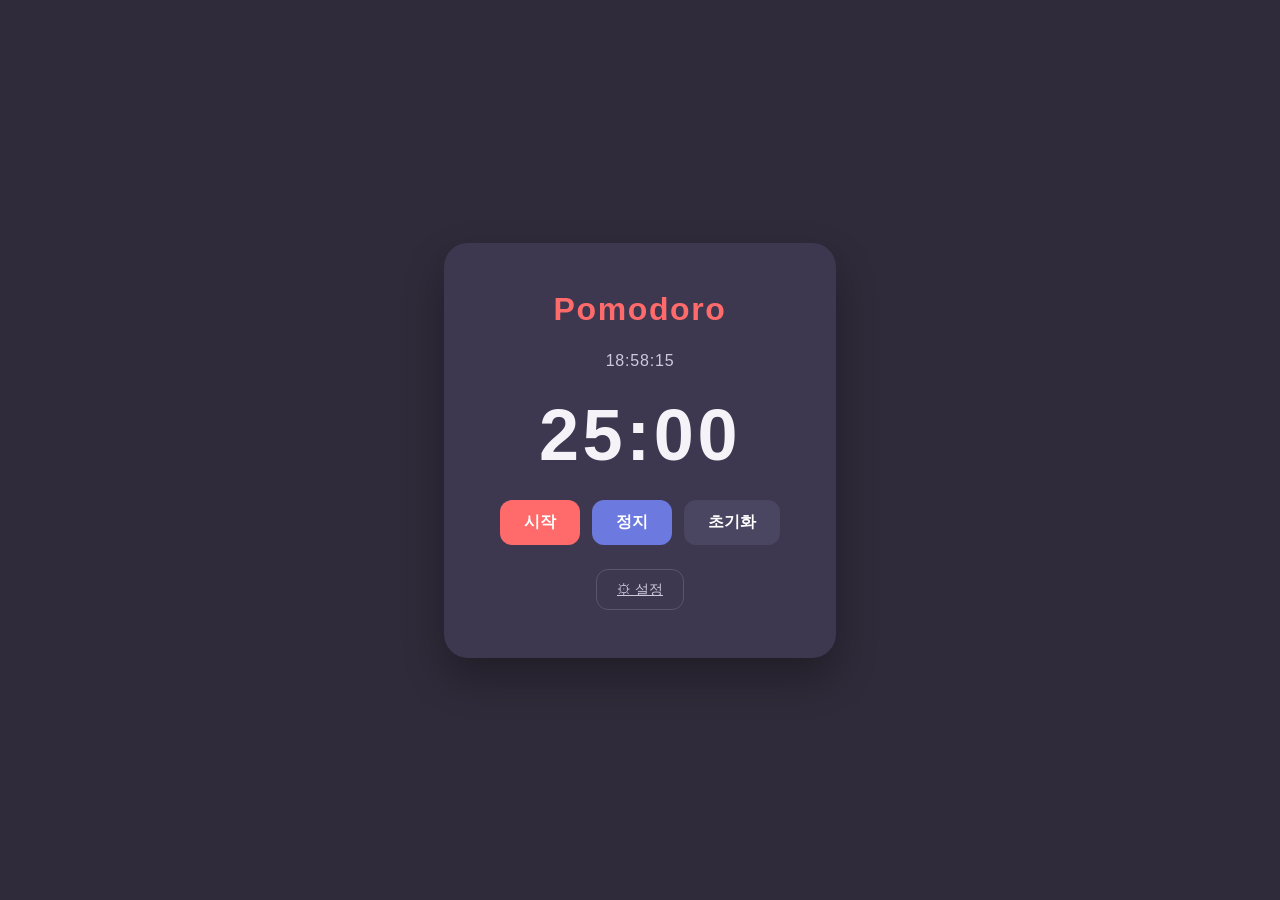
<file: index.html>
<!DOCTYPE html>
<html lang="ko">
<head>
  <meta charset="UTF-8" />
  <meta name="viewport" content="width=device-width, initial-scale=1.0" />
  <title>Pomodoro Timer</title>
  <link rel="stylesheet" href="index.css" />
</head>
<body>
  <main class="timer-card">
    <h1>Pomodoro</h1>

    <p class="current-time" id="current-time"></p>

    <p class="time-display" id="time-display">25:00</p>

    <div class="controls">
      <button type="button" class="btn btn-start" onclick="startTimer()">시작</button>
      <button type="button" class="btn btn-stop" onclick="stopTimer()">정지</button>
      <button type="button" class="btn btn-reset" onclick="resetTimer()">초기화</button>
    </div>

    <a href="setting.html" class="btn-settings" aria-label="설정">⚙ 설정</a>
  </main>

  <script src="index.js"></script>
</body>
</html>
</file>
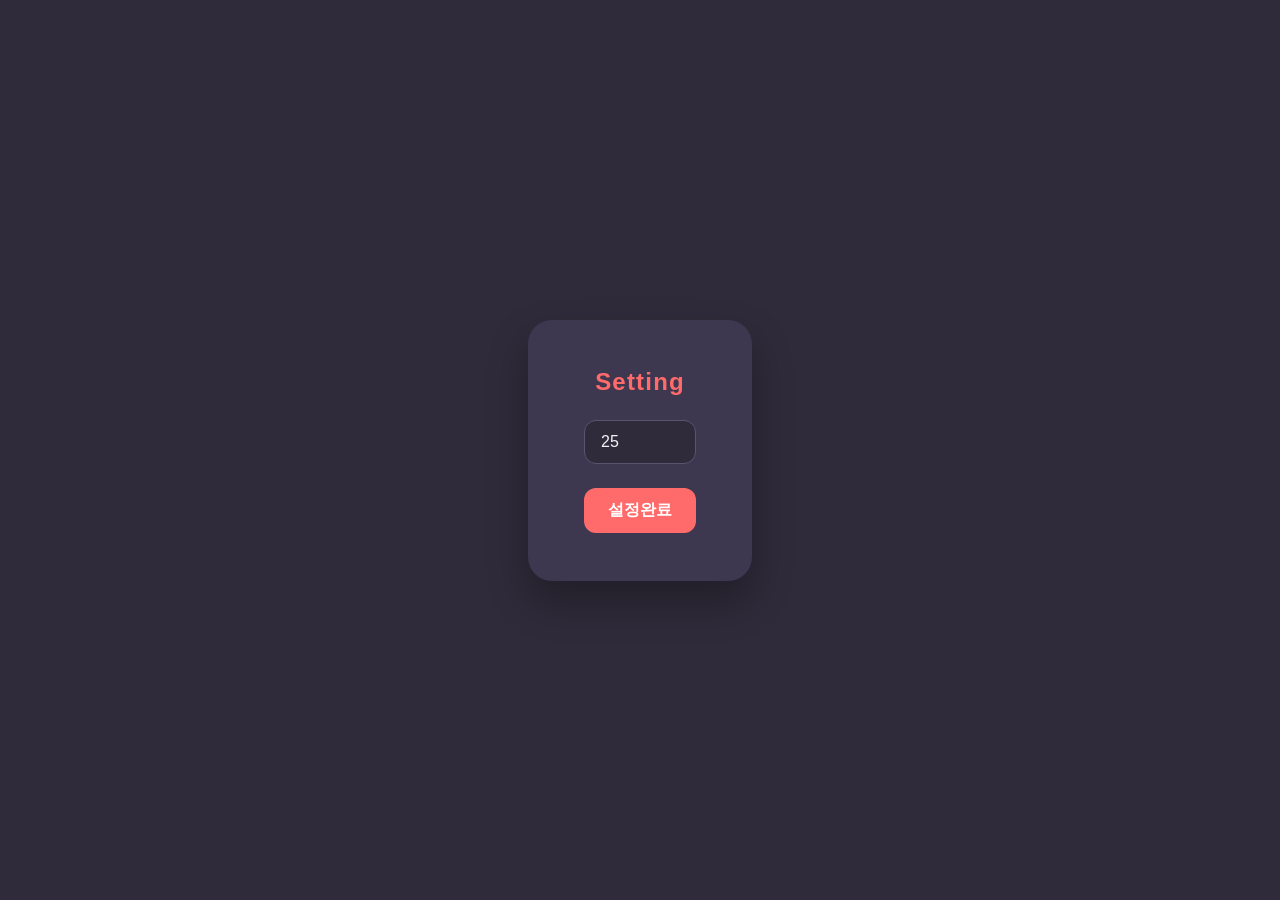
<file: setting.html>
<!DOCTYPE html>
<html lang="ko">
<head>
  <meta charset="UTF-8" />
  <meta name="viewport" content="width=device-width, initial-scale=1.0" />
  <title>Pomodoro Setting</title>
  <link rel="stylesheet" href="setting.css" />
</head>
<body>
  <main class="setting-card">
    <h3>Setting</h3>

    <input type="number" id="timer-minutes" min="1" max="60" placeholder="타이머 시간(분)" />

    <a href="index.html" id="btn-confirm" class="btn-confirm" onclick="saveSetting(event)">설정완료</a>
  </main>

  <script src="setting.js"></script>
</body>
</html>
</file>
<file: index.css>
* {
  box-sizing: border-box;
  margin: 0;
  padding: 0;
}

body {
  min-height: 100vh;
  display: flex;
  align-items: center;
  justify-content: center;
  background-color: #2f2b3a;
  font-family: "Segoe UI", "Helvetica Neue", Arial, sans-serif;
  color: #f5f3f7;
}

.timer-card {
  display: flex;
  flex-direction: column;
  align-items: center;
  gap: 24px;
  padding: 48px 56px;
  background-color: #3d3750;
  border-radius: 24px;
  box-shadow: 0 20px 40px rgba(0, 0, 0, 0.3);
}

h1 {
  font-size: 2rem;
  letter-spacing: 0.05em;
  color: #ff6b6b;
}

.current-time {
  font-size: 1rem;
  font-weight: 500;
  font-variant-numeric: tabular-nums;
  letter-spacing: 0.05em;
  color: #cfc9dc;
}

.time-display {
  font-size: 4.5rem;
  font-weight: 700;
  font-variant-numeric: tabular-nums;
  letter-spacing: 0.05em;
}

.controls {
  display: flex;
  gap: 12px;
}

.btn {
  padding: 12px 24px;
  font-size: 1rem;
  font-weight: 600;
  border: none;
  border-radius: 12px;
  cursor: pointer;
  color: #ffffff;
  transition: transform 0.15s ease, opacity 0.15s ease;
}

.btn:hover {
  transform: translateY(-2px);
  opacity: 0.9;
}

.btn:active {
  transform: translateY(0);
}

.btn-start {
  background-color: #ff6b6b;
}

.btn-stop {
  background-color: #6c7ae0;
}

.btn-reset {
  background-color: #4a4560;
}

.btn-settings {
  padding: 10px 20px;
  font-size: 0.9rem;
  font-weight: 500;
  color: #cfc9dc;
  background-color: transparent;
  border: 1px solid #5b5470;
  border-radius: 12px;
  cursor: pointer;
  transition: background-color 0.15s ease, color 0.15s ease;
}

.btn-settings:hover {
  background-color: #4a4560;
  color: #ffffff;
}
</file>
<file: setting.css>
* {
  box-sizing: border-box;
  margin: 0;
  padding: 0;
}

body {
  min-height: 100vh;
  display: flex;
  align-items: center;
  justify-content: center;
  background-color: #2f2b3a;
  font-family: "Segoe UI", "Helvetica Neue", Arial, sans-serif;
  color: #f5f3f7;
}

.setting-card {
  display: flex;
  flex-direction: column;
  align-items: center;
  gap: 24px;
  padding: 48px 56px;
  background-color: #3d3750;
  border-radius: 24px;
  box-shadow: 0 20px 40px rgba(0, 0, 0, 0.3);
}

h3 {
  font-size: 1.5rem;
  letter-spacing: 0.05em;
  color: #ff6b6b;
}

#timer-minutes {
  padding: 12px 16px;
  font-size: 1rem;
  border: 1px solid #5b5470;
  border-radius: 12px;
  background-color: #2f2b3a;
  color: #f5f3f7;
  width: 100%;
}

.btn-confirm {
  padding: 12px 24px;
  font-size: 1rem;
  font-weight: 600;
  border: none;
  border-radius: 12px;
  cursor: pointer;
  color: #ffffff;
  background-color: #ff6b6b;
  text-align: center;
  text-decoration: none;
}
</file>
